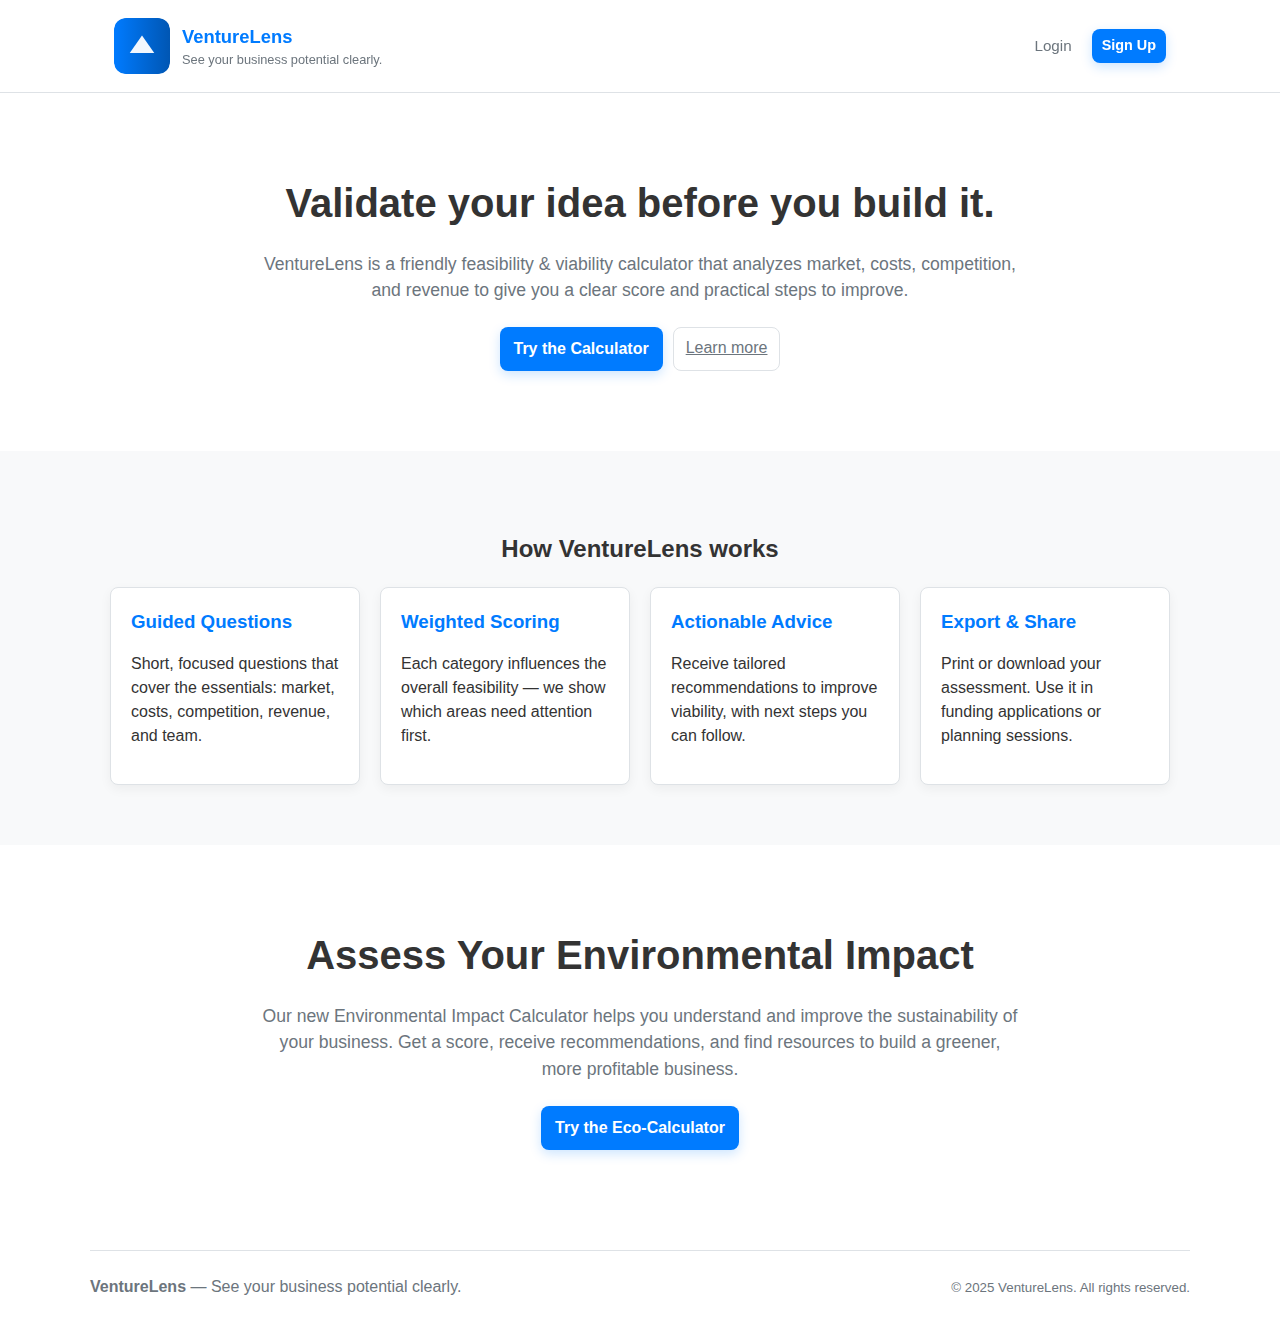
<file: index.html>
<!DOCTYPE html>
<html lang="en">
<head>
    <meta charset="UTF-8">
    <meta name="viewport" content="width=device-width, initial-scale=1.0">
    <title>VentureLens - Feasibility Calculator for Startups</title>
    <link rel="stylesheet" href="styles.css">
</head>
<body>
    <header class="site-header">
        <div class="container header-inner">
          <div class="brand">
            <svg class="logo" viewBox="0 0 64 64" aria-hidden="true"><defs><linearGradient id="g" x1="0" x2="1"><stop offset="0" stop-color="#007BFF"/><stop offset="1" stop-color="#0056b3"/></linearGradient></defs><rect rx="12" width="64" height="64" fill="url(#g)"></rect><path d="M18 40 L32 20 L46 40 Z" fill="white" opacity="0.95"></path></svg>
            <div class="brand-text">
              <h1>VentureLens</h1>
              <p class="tagline">See your business potential clearly.</p>
            </div>
          </div>
      <nav class="nav" id="nav-main">
        <!-- JS will populate this -->
      </nav>
    </div>
  </header>

  <main>
    <!-- Hero -->
    <section class="hero" id="hero">
      <div class="container hero-inner">
        <div class="hero-copy">
          <h2>Validate your idea before you build it.</h2>
          <p>VentureLens is a friendly feasibility & viability calculator that analyzes market, costs, competition, and revenue to give you a clear score and practical steps to improve.</p>
          <div class="cta-row">
            <a href="calculator.html" class="btn-primary">Try the Calculator</a>
            <a href="about.html" class="btn-ghost">Learn more</a>
          </div>
        </div>
      </div>
    </section>

    <!-- Features -->
    <section id="features" class="features">
        <div class="container">
            <h2>How VentureLens works</h2>
            <div class="feature-grid">
              <div class="feature">
                <h3>Guided Questions</h3>
                <p>Short, focused questions that cover the essentials: market, costs, competition, revenue, and team.</p>
              </div>
              <div class="feature">
                <h3>Weighted Scoring</h3>
                <p>Each category influences the overall feasibility — we show which areas need attention first.</p>
              </div>
              <div class="feature">
                <h3>Actionable Advice</h3>
                <p>Receive tailored recommendations to improve viability, with next steps you can follow.</p>
              </div>
              <div class="feature">
                <h3>Export & Share</h3>
                <p>Print or download your assessment. Use it in funding applications or planning sessions.</p>
              </div>
            </div>
        </div>
    </section>

    <!-- New Environment Section -->
    <section id="environment-feature" class="hero">
        <div class="container hero-inner">
            <div class="hero-copy">
              <h2>Assess Your Environmental Impact</h2>
              <p>Our new Environmental Impact Calculator helps you understand and improve the sustainability of your business. Get a score, receive recommendations, and find resources to build a greener, more profitable business.</p>
              <div class="cta-row">
                <a href="environment.html" class="btn-primary">Try the Eco-Calculator</a>
              </div>
            </div>
          </div>
    </section>

  </main>

  <!-- Footer -->
  <footer class="site-footer container">
    <div>
      <strong>VentureLens</strong> — See your business potential clearly.
    </div>
    <div class="footer-links">
        <small>&copy; 2025 VentureLens. All rights reserved.</small>
    </div>
  </footer>

  <script>
    document.addEventListener('DOMContentLoaded', () => {
      const nav = document.getElementById('nav-main');
      if (!nav) return;
      const loggedInUser = sessionStorage.getItem('loggedInUser');
      if (loggedInUser) {
          nav.innerHTML = `
              <a href="calculator.html" class="link">Calculator</a>
              <a href="environment.html" class="link">Environment</a>
              <a href="dashboard.html" class="link">My Dashboard</a>
              <a href="#" id="logoutBtn" class="link">Logout</a>
          `;
          const logoutBtn = document.getElementById('logoutBtn');
          if (logoutBtn) {
            logoutBtn.addEventListener('click', () => {
                sessionStorage.removeItem('loggedInUser');
                window.location.href = "index.html";
            });
          }
      } else {
          nav.innerHTML = `
              <a href="login.html" class="link">Login</a>
              <a href="signup.html" class="btn-primary small">Sign Up</a>
          `;
      }
    });
  </script>
  <script src="app.js"></script>
</body>
</html>
</file>
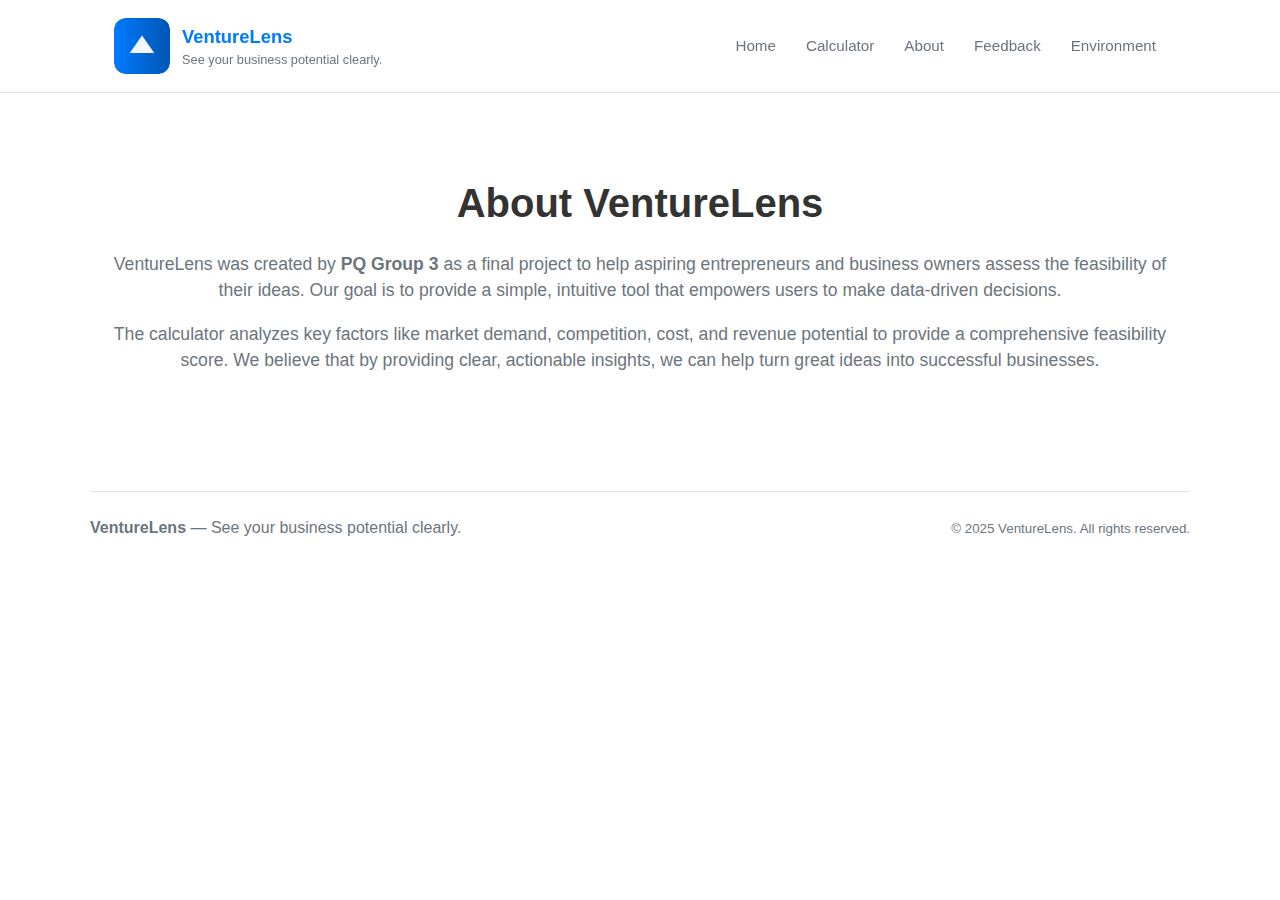
<file: about.html>
<!DOCTYPE html>
<html lang="en">
<head>
    <meta charset="UTF-8">
    <meta name="viewport" content="width=device-width, initial-scale=1.0">
    <title>About VentureLens</title>
    <link rel="stylesheet" href="styles.css">
</head>
<body>
    <header class="site-header">
        <div class="container header-inner">
          <div class="brand">
            <svg class="logo" viewBox="0 0 64 64" aria-hidden="true"><defs><linearGradient id="g" x1="0" x2="1"><stop offset="0" stop-color="#007BFF"/><stop offset="1" stop-color="#0056b3"/></linearGradient></defs><rect rx="12" width="64" height="64" fill="url(#g)"></rect><path d="M18 40 L32 20 L46 40 Z" fill="white" opacity="0.95"></path></svg>
            <div class="brand-text">
              <h1>VentureLens</h1>
              <p class="tagline">See your business potential clearly.</p>
            </div>
          </div>
          <nav class="nav">
            <a href="index.html" class="link">Home</a>
            <a href="calculator.html" class="link">Calculator</a>
            <a href="about.html" class="link">About</a>
            <a href="feedback.html" class="link">Feedback</a>
            <a href="environment.html" class="link">Environment</a>
          </nav>
        </div>
    </header>
    <main class="container">
        <section class="hero">
            <div class="hero-copy">
                <h2>About VentureLens</h2>
                <p>VentureLens was created by <strong>PQ Group 3</strong> as a final project to help aspiring entrepreneurs and business owners assess the feasibility of their ideas. Our goal is to provide a simple, intuitive tool that empowers users to make data-driven decisions.</p>
                <p>The calculator analyzes key factors like market demand, competition, cost, and revenue potential to provide a comprehensive feasibility score. We believe that by providing clear, actionable insights, we can help turn great ideas into successful businesses.</p>
            </div>
        </section>
      </main>

      <footer class="site-footer container">
        <div>
          <strong>VentureLens</strong> — See your business potential clearly.
        </div>
        <div class="footer-links">
          <small>&copy; 2025 VentureLens. All rights reserved.</small>
        </div>
      </footer>
</body>
</html>
</file>
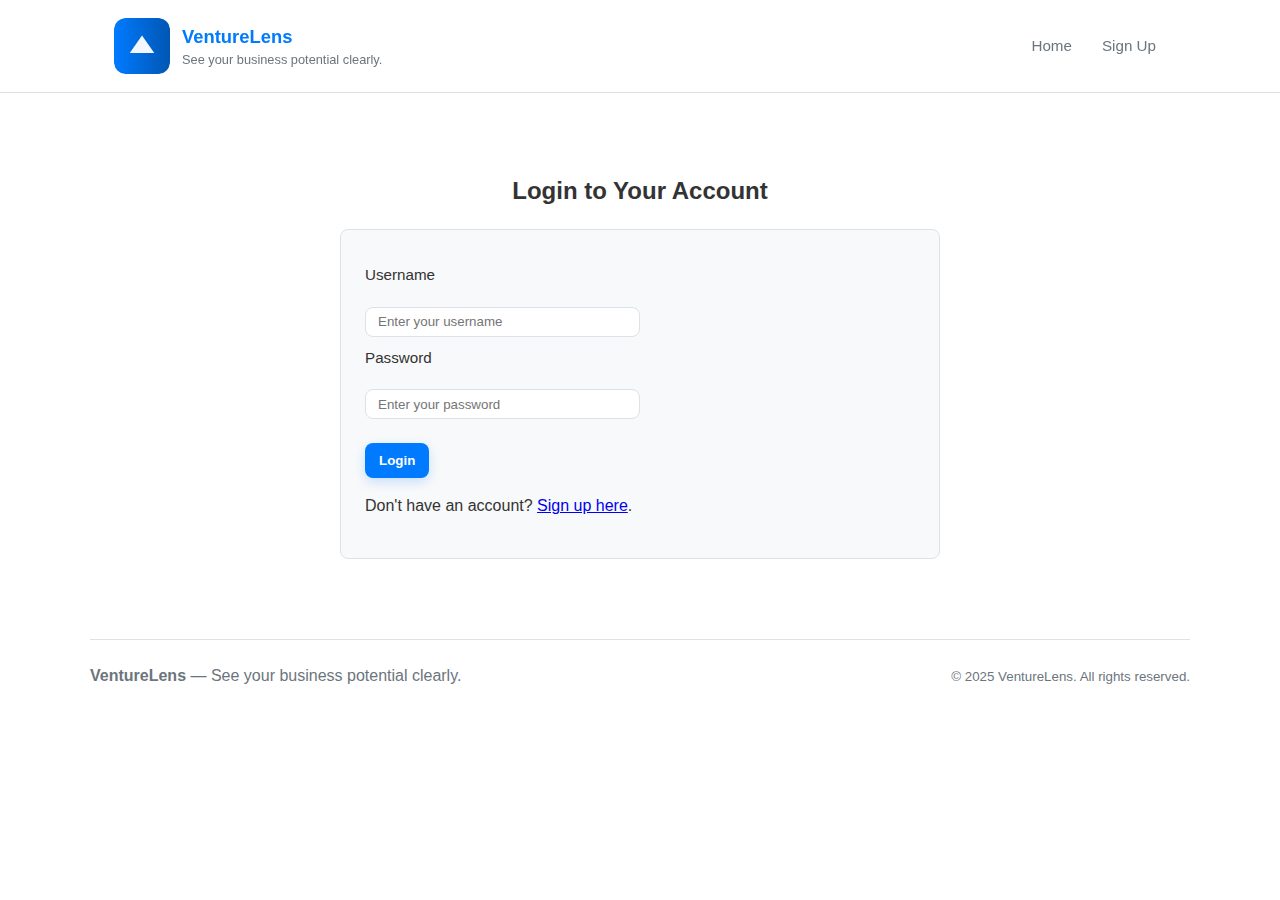
<file: environment.html>
<!DOCTYPE html>
<html lang="en">
<head>
    <meta charset="UTF-8">
    <meta name="viewport" content="width=device-width, initial-scale=1.0">
    <title>Environmental Impact - VentureLens</title>
    <link rel="stylesheet" href="styles.css">
</head>
<body id="environment-page">
    <header class="site-header">
        <div class="container header-inner">
          <div class="brand">
            <svg class="logo" viewBox="0 0 64 64" aria-hidden="true"><defs><linearGradient id="g" x1="0" x2="1"><stop offset="0" stop-color="#007BFF"/><stop offset="1" stop-color="#0056b3"/></linearGradient></defs><rect rx="12" width="64" height="64" fill="url(#g)"></rect><path d="M18 40 L32 20 L46 40 Z" fill="white" opacity="0.95"></path></svg>
            <div class="brand-text">
              <h1>VentureLens</h1>
              <p class="tagline">See your business potential clearly.</p>
            </div>
          </div>
          <nav class="nav">
            <a href="index.html" class="link">Home</a>
            <a href="calculator.html" class="link">Calculator</a>
            <a href="about.html" class="link">About</a>
            <a href="feedback.html" class="link">Feedback</a>
            <a href="environment.html" class="link">Environment</a>
          </nav>
        </div>
      </header>

      <main class="container">
        <section id="environment-calculator" class="calc-wrap">
            <div class="calc-header">
              <h2>Environmental Impact Calculator</h2>
              <p>Assess the environmental friendliness of your business idea.</p>
            </div>
      
            <div class="calc-grid">
              <form id="envForm" class="calc-form" autocomplete="off">
                <fieldset>
                    <legend>Energy Consumption</legend>
                    <label>How would you rate your estimated energy consumption? (1 = Very High, 5 = Very Low)
                      <input type="range" id="energyConsumption" min="1" max="5" value="3" />
                      <output id="energyConsumptionOut">3</output>
                    </label>
                </fieldset>

                <fieldset>
                    <legend>Waste Generation</legend>
                    <label>How would you rate your estimated waste generation? (1 = Very High, 5 = Very Low)
                      <input type="range" id="wasteGeneration" min="1" max="5" value="3" />
                      <output id="wasteGenerationOut">3</output>
                    </label>
                </fieldset>

                <fieldset>
                    <legend>Water Usage</legend>
                    <label>How would you rate your estimated water usage? (1 = Very High, 5 = Very Low)
                      <input type="range" id="waterUsage" min="1" max="5" value="3" />
                      <output id="waterUsageOut">3</output>
                    </label>
                </fieldset>

                <fieldset>
                    <legend>Supply Chain</legend>
                    <label>How sustainable is your supply chain? (1 = Not at all, 5 = Very Sustainable)
                      <input type="range" id="supplyChain" min="1" max="5" value="3" />
                      <output id="supplyChainOut">3</output>
                    </label>
                </fieldset>

                <fieldset>
                    <legend>Product Lifecycle</legend>
                    <label>How circular is your product lifecycle (recyclable, reusable)? (1 = Not at all, 5 = Very Circular)
                      <input type="range" id="productLifecycle" min="1" max="5" value="3" />
                      <output id="productLifecycleOut">3</output>
                    </label>
                </fieldset>

                <div class="form-actions">
                  <button type="button" id="calcEnvNow" class="btn-primary">Calculate Score</button>
                  <button type="button" id="resetEnvBtn" class="btn-ghost">Reset</button>
                </div>
              </form>
      
              <aside class="results" id="envResults" aria-live="polite">
                <div class="result-top">
                  <h3>Environmental Score</h3>
                  <p id="envResultShort">Complete the form and press Calculate.</p>
                </div>
      
                <div class="score-wrap">
                  <div class="radial" id="envRadial">
                    <div class="radial-inner">
                      <span id="envScorePercent">--</span><small>%</small>
                    </div>
                  </div>
                  <div class="score-legend">
                    <div><strong>Verdict:</strong> <span id="envVerdict">—</span></div>
                  </div>
                </div>
      
                <div class="recommendations" id="envRecommendations">
                  <!-- JS will inject tailored recommendations -->
                </div>
              </aside>
            </div>
        </section>

        <section id="resources" class="features">
            <div class="container">
                <h2>Sustainable Business Resources</h2>
                <div id="resourceLinks">
                    <!-- JS will inject links -->
                </div>
            </div>
        </section>
      </main>

      <footer class="site-footer container">
        <div>
          <strong>VentureLens</strong> — See your business potential clearly.
        </div>
        <div class="footer-links">
          <small>&copy; 2025 VentureLens. All rights reserved.</small>
        </div>
      </footer>
      <script src="app.js"></script>
      <script>
        // Update output values when range inputs change
        document.querySelectorAll('input[type="range"]').forEach(input => {
          input.addEventListener('input', function() {
            document.getElementById(this.id + 'Out').value = this.value;
          });
        });
      </script>
</body>
</html>
</file>
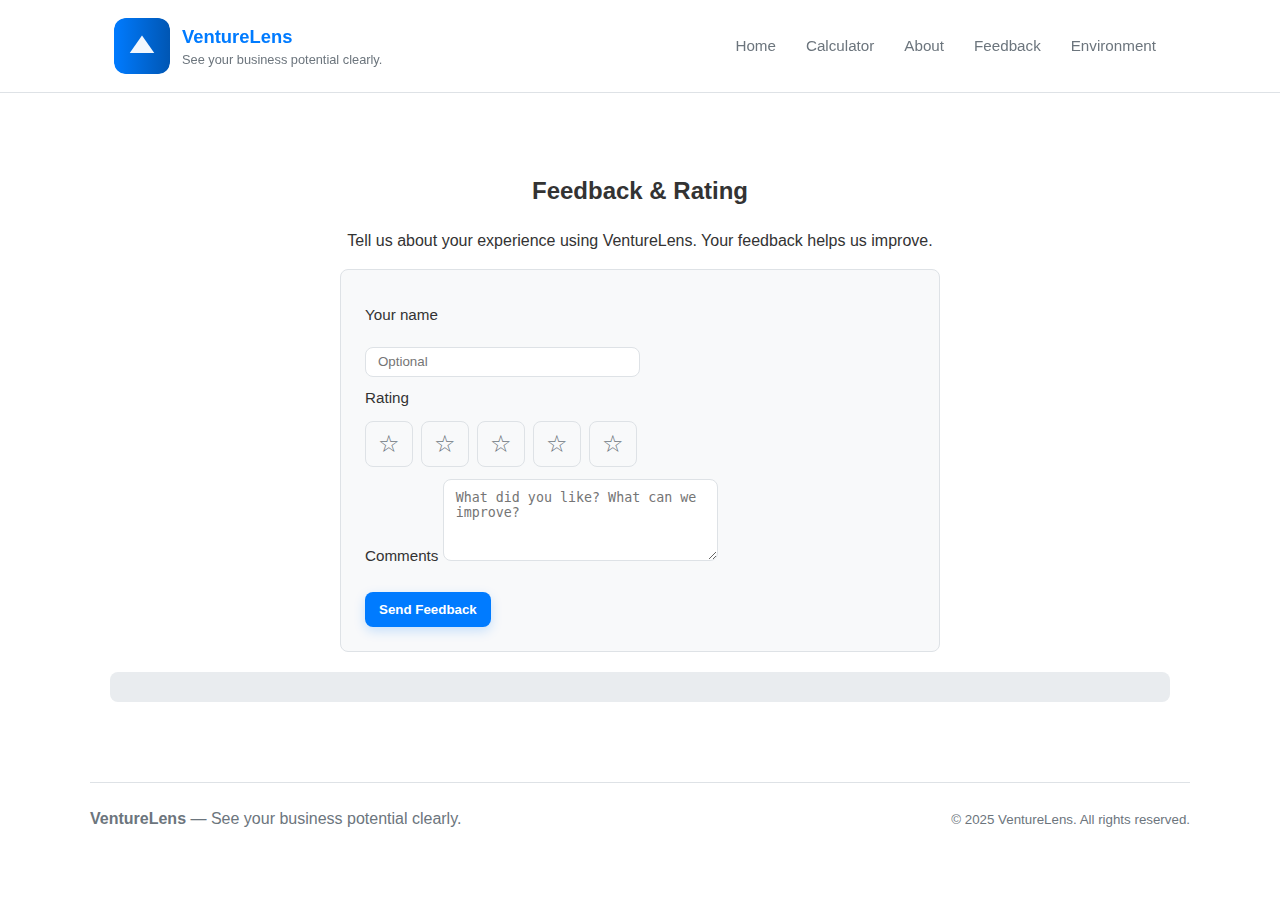
<file: feedback.html>
<!DOCTYPE html>
<html lang="en">
<head>
    <meta charset="UTF-8">
    <meta name="viewport" content="width=device-width, initial-scale=1.0">
    <title>Feedback - VentureLens</title>
    <link rel="stylesheet" href="styles.css">
</head>
<body id="feedback-page">
    <header class="site-header">
        <div class="container header-inner">
          <div class="brand">
            <svg class="logo" viewBox="0 0 64 64" aria-hidden="true"><defs><linearGradient id="g" x1="0" x2="1"><stop offset="0" stop-color="#007BFF"/><stop offset="1" stop-color="#0056b3"/></linearGradient></defs><rect rx="12" width="64" height="64" fill="url(#g)"></rect><path d="M18 40 L32 20 L46 40 Z" fill="white" opacity="0.95"></path></svg>
            <div class="brand-text">
              <h1>VentureLens</h1>
              <p class="tagline">See your business potential clearly.</p>
            </div>
          </div>
          <nav class="nav">
            <a href="index.html" class="link">Home</a>
            <a href="calculator.html" class="link">Calculator</a>
            <a href="about.html" class="link">About</a>
            <a href="feedback.html" class="link">Feedback</a>
            <a href="environment.html" class="link">Environment</a>
          </nav>
        </div>
      </header>

      <main class="container">
        <section id="feedback" class="feedback-section">
            <h2>Feedback & Rating</h2>
            <p>Tell us about your experience using VentureLens. Your feedback helps us improve.</p>
      
            <form id="feedbackForm" class="feedback-form" method="POST" action="/submit-feedback">
              <label for="fbName">Your name</label>
              <input id="fbName" name="fbName" type="text" placeholder="Optional" />
      
              <label>Rating
                <div class="stars" id="starContainer" role="radiogroup" aria-label="Rating">
                  <button type="button" data-value="1" class="star">☆</button>
                  <button type="button" data-value="2" class="star">☆</button>
                  <button type="button" data-value="3" class="star">☆</button>
                  <button type="button" data-value="4" class="star">☆</button>
                  <button type="button" data-value="5" class="star">☆</button>
                </div>
              </label>
      
              <label>Comments
                <textarea id="fbComment" placeholder="What did you like? What can we improve?" rows="4"></textarea>
              </label>
      
              <div class="form-actions">
                <button type="button" id="sendFeedback" class="btn-primary">Send Feedback</button>
              </div>
            </form>
      
            <div id="fbSummary" class="fb-summary" aria-live="polite"></div>
          </section>
      </main>

      <footer class="site-footer container">
        <div>
          <strong>VentureLens</strong> — See your business potential clearly.
        </div>
        <div class="footer-links">
          <small>&copy; 2025 VentureLens. All rights reserved.</small>
        </div>
      </footer>
      <script src="app.js"></script>
</body>
</html>
</file>
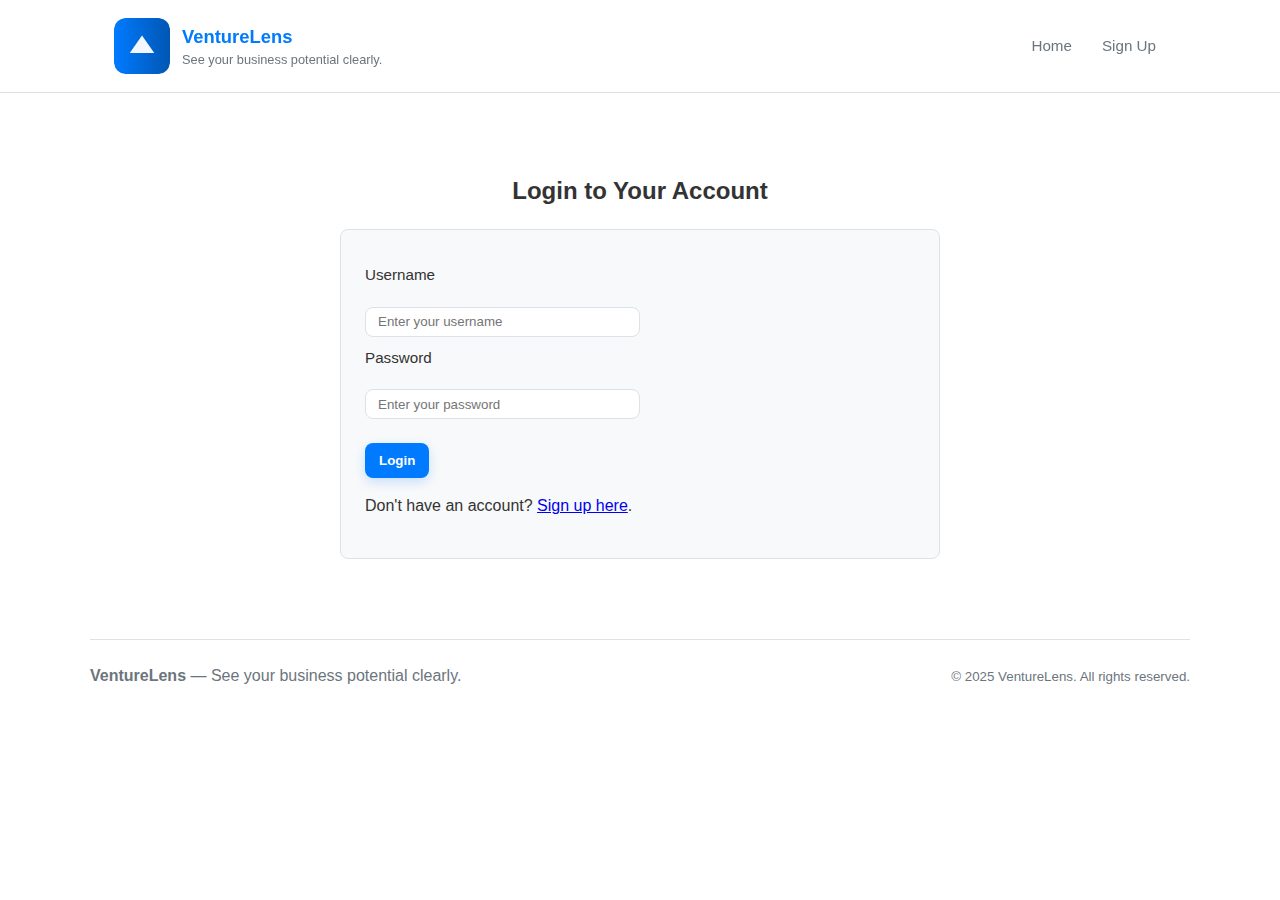
<file: login.html>
<!DOCTYPE html>
<html lang="en">
<head>
    <meta charset="UTF-8">
    <meta name="viewport" content="width=device-width, initial-scale=1.0">
    <title>Login - VentureLens</title>
    <link rel="stylesheet" href="styles.css">
</head>
<body id="login-page">
    <header class="site-header">
        <div class="container header-inner">
          <div class="brand">
            <svg class="logo" viewBox="0 0 64 64" aria-hidden="true"><defs><linearGradient id="g" x1="0" x2="1"><stop offset="0" stop-color="#007BFF"/><stop offset="1" stop-color="#0056b3"/></linearGradient></defs><rect rx="12" width="64" height="64" fill="url(#g)"></rect><path d="M18 40 L32 20 L46 40 Z" fill="white" opacity="0.95"></path></svg>
            <div class="brand-text">
              <h1>VentureLens</h1>
              <p class="tagline">See your business potential clearly.</p>
            </div>
          </div>
          <nav class="nav">
            <a href="index.html" class="link">Home</a>
            <a href="signup.html" class="link">Sign Up</a>
          </nav>
        </div>
      </header>

      <main class="container">
        <section class="feedback-section">
            <h2>Login to Your Account</h2>
            <form id="loginForm" class="feedback-form" action="/login" method="POST">
              <input type="hidden" name="_csrf" value="{{csrfToken}}">
              <label for="username">Username</label>
              <input id="username" name="username" type="text" placeholder="Enter your username" required />
              <label for="password">Password</label>
              <input id="password" name="password" type="password" placeholder="Enter your password" required />
              <div class="form-actions">
                <button type="submit" class="btn-primary">Login</button>
              </div>
              <p>Don't have an account? <a href="signup.html">Sign up here</a>.</p>
            </form>
          </section>
      </main>

      <footer class="site-footer container">
        <div>
          <strong>VentureLens</strong> — See your business potential clearly.
        </div>
        <div class="footer-links">
          <small>&copy; 2025 VentureLens. All rights reserved.</small>
        </div>
      </footer>
      <script src="app.js"></script>
</body>
</html>
</file>
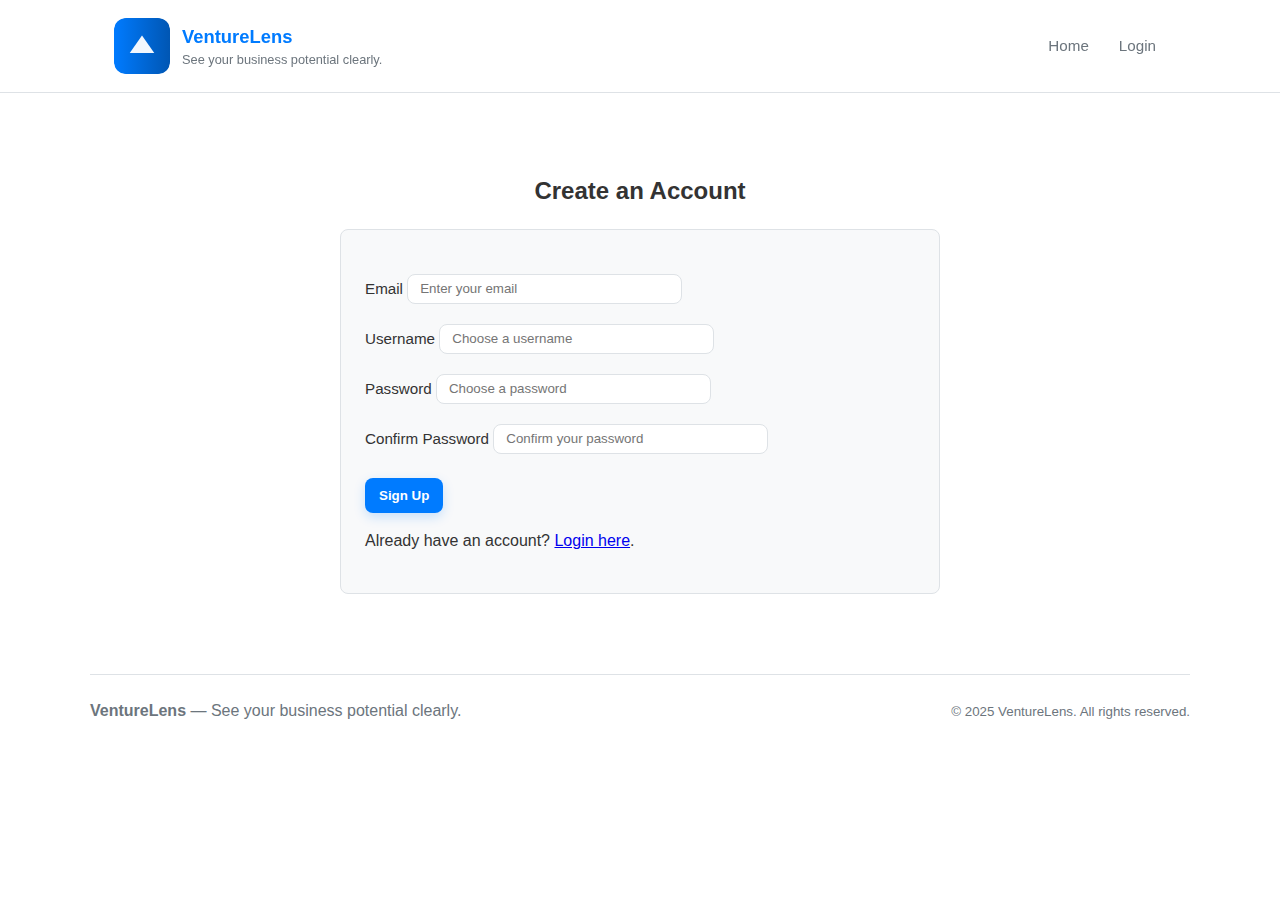
<file: signup.html>
<!DOCTYPE html>
<html lang="en">
<head>
    <meta charset="UTF-8">
    <meta name="viewport" content="width=device-width, initial-scale=1.0">
    <title>Sign Up - VentureLens</title>
    <link rel="stylesheet" href="styles.css">
</head>
<body id="signup-page">
    <header class="site-header">
        <div class="container header-inner">
          <div class="brand">
            <svg class="logo" viewBox="0 0 64 64" aria-hidden="true"><defs><linearGradient id="g" x1="0" x2="1"><stop offset="0" stop-color="#007BFF"/><stop offset="1" stop-color="#0056b3"/></linearGradient></defs><rect rx="12" width="64" height="64" fill="url(#g)"></rect><path d="M18 40 L32 20 L46 40 Z" fill="white" opacity="0.95"></path></svg>
            <div class="brand-text">
              <h1>VentureLens</h1>
              <p class="tagline">See your business potential clearly.</p>
            </div>
          </div>
          <nav class="nav">
            <a href="index.html" class="link">Home</a>
            <a href="login.html" class="link">Login</a>
          </nav>
        </div>
      </header>

      <main class="container">
        <section class="feedback-section">
            <h2>Create an Account</h2>
            <form id="signupForm" class="feedback-form">
              <label>Email
                <input id="email" type="email" placeholder="Enter your email" required />
              </label>
              <label>Username
                <input id="username" type="text" placeholder="Choose a username" required />
              </label>
              <label>Password
                <input id="password" type="password" placeholder="Choose a password" minlength="8" required />
              </label>
              <label>Confirm Password
                <input id="confirm-password" type="password" placeholder="Confirm your password" minlength="8" required />
              </label>
              <div class="form-actions">
                <button type="submit" class="btn-primary">Sign Up</button>
              </div>
              <p>Already have an account? <a href="login.html">Login here</a>.</p>
            </form>
          </section>
      </main>

      <footer class="site-footer container">
        <div>
          <strong>VentureLens</strong> — See your business potential clearly.
        </div>
        <div class="footer-links">
          <small>&copy; 2025 VentureLens. All rights reserved.</small>
        </div>
      </footer>
      <script src="app.js"></script>
</body>
</html>
</file>
<file: styles.css>
/* styles.css — light, modern, minimal, responsive style for VentureLens */

/* Base reset & fonts */
:root{
  --bg: #ffffff;
  --text: #333333;
  --primary: #007BFF;
  --primary-dark: #0056b3;
  --muted: #6c757d;
  --card-bg: #f8f9fa;
  --border-color: #dee2e6;
  --radius: 8px;
  --container: 1100px;
}

*{
  box-sizing:border-box;
}

html,body{
  height:100%;
}

body{
  margin:0;
  font-family: 'Helvetica Neue', Arial, sans-serif;
  background-color: var(--bg);
  color: var(--text);
  -webkit-font-smoothing:antialiased;
  line-height:1.5;
}

/* Container */
.container{
  max-width:var(--container);
  margin:0 auto;
  padding:20px;
}

/* Header */
.site-header{
  position:sticky; top:0; z-index:40;
  background-color: rgba(255, 255, 255, 0.9);
  backdrop-filter: blur(6px);
  border-bottom:1px solid var(--border-color);
}

.header-inner{
  display:flex; 
  align-items:center; 
  justify-content:space-between;
  gap:12px; 
  padding:18px 24px;
}

.brand{
  display:flex; 
  align-items:center; 
  gap:12px
}

.brand .logo{
  width:56px;
  height:56px;
  border-radius:12px
}

.brand-text h1{
  margin:0;
  font-size:1.15rem; 
  color: var(--primary);
}

.tagline{
  margin:0;
  font-size:0.8rem;
  color:var(--muted)
}

/* Nav */
.nav{
  display:flex;
  align-items:center;
  gap:10px
}

.link{
  color:var(--muted); 
  text-decoration:none; 
  font-size:0.95rem; 
  padding: 5px 10px; 
  border-radius: var(--radius);
  transition: background-color 0.2s ease, color 0.2s ease;
}

.link:hover{
  background-color: var(--card-bg); 
  color: var(--primary);
}

.btn-primary{
  background-color: var(--primary);
  color: #ffffff; padding:10px 14px; 
  border-radius:var(--radius); 
  border:0; 
  cursor:pointer; 
  font-weight:600;
  box-shadow: 0 4px 12px rgba(0, 123, 255, 0.2);
  transition: background-color 0.2s ease;
  text-decoration: none;
}

.btn-primary:hover{ 
  background-color: var(--primary-dark);
  box-shadow: 0 6px 16px rgba(0, 86, 179, 0.3);
  transition: background-color 0.2s ease;
}

.btn-primary.small{
  padding:6px 10px;
  font-size:0.9rem
}

.btn-ghost{
  background:transparent;
  border:1px solid var(--border-color);
  color:var(--muted); 
  padding:8px 12px; 
  border-radius:var(--radius); 
  cursor:pointer;
  transition: all 0.2s ease;
}

.btn-ghost:hover{ 
  background-color: var(--card-bg); 
  color: var(--primary); 
  border-color: var(--primary);
  transition: background-color 0.2s ease;
}

/* Hero */
.hero{
  padding:60px 0; 
  text-align: center;
}

.hero-inner{ 
  max-width: 800px; 
}

.hero-copy h2{
  font-size:2.5rem;
  margin:0 0 8px
}

.hero-copy p{
  color:var(--muted); 
  font-size: 1.1rem;
}

.cta-row{
  margin-top:24px;
  display:flex;gap:10px; 
  justify-content: center;
}

/* Features */
.features{
  padding:40px 0; 
  background-color: var(--card-bg); 
  text-align: center;
}

.feature-grid{
  display:grid;
  grid-template-columns:repeat(auto-fit,minmax(250px,1fr));
  gap:20px;
  margin-top:20px; 
  text-align: left;
}

.feature{
  background:var(--bg);
  padding:20px;
  border-radius:var(--radius);
  border:1px solid var(--border-color); 
  box-shadow: 0 4px 12px rgba(0,0,0,0.05);
}

.feature h3{
  margin:0 0 10px; 
  color: var(--primary);
}

/* Calculator layout */
.calc-wrap{
  padding:28px 0;
}

.calc-header h2{
  margin:0;
  font-size:1.4rem;
}

.calc-grid{
  display:grid;
  grid-template-columns:1fr 420px; 
  gap:30px; 
  margin-top:14px;
}

/* Form styles */
.calc-form{
  background-color: var(--bg); 
  padding:24px; 
  border-radius:var(--radius); 
  border:1px solid var(--border-color); 
  box-shadow: 0 4px 12px rgba(0,0,0,0.05);
}

fieldset{
  margin:15px 0;
  padding:15px;
  border-radius:var(--radius);
  background-color: var(--card-bg);
  order:1px solid var(--border-color);
}
legend{
  font-weight:600; 
  color: var(--primary);
}

label{
  display:block;
  margin:10px 0;
  font-size:0.95rem
}

input[type="text"], input[type="number"], select, textarea{
  width:50%;
  padding:10px 12px;
  border-radius:var(--radius);
  background-color: var(--bg);
  border:1px solid var(--border-color);
  color:inherit;
  transition: border-color 0.2s ease;
}

input[type="text"]:focus, input[type="number"]:focus, select:focus, textarea:focus {
  outline: none;
  border-color: var(--primary);
  transition: border-color 0.2s ease;
  box-shadow: 0 0 0 2px rgba(0, 123, 255, 0.2);
  border-radius: var(--radius);
  padding: 10px 12px;
  background-color: var(--bg);
}

input[type="range"]{
  width:100%;
  margin-top:6px;
  padding: 10px 12px;

}

output{
  float:right;
  margin-top:-28px;
  font-weight:700;
  color:var(--primary)
}


/* Form actions */
.form-actions{
  display:flex;
  gap:10px;
  margin-top:12px;
}

/* Results panel */
.results{
  background-color: var(--card-bg);
  padding:24px;
  border-radius:var(--radius);
  border:1px solid var(--border-color);
  height:100%;
  display:flex;
  flex-direction:column; 
  gap:15px;
}

.result-tabs { 
  display: flex; 
  gap: 5px; 
  border-bottom: 1px solid var(--border-color); 
  margin-bottom: 15px;
  padding-bottom: 10px; 
}

.tab-link { 
  background: none; 
  border: none; 
  padding: 10px 15px; 
  cursor: pointer; 
  font-size: 1rem; 
  color: var(--muted); 
  border-bottom: 2px solid transparent; 
  transition: color 0.2s ease, border-bottom-color 0.2s ease;
}

.tab-link.active { 
  color: var(--primary); 
  border-bottom-color: var(--primary); 
}

.tab-content { 
  display: none; 
}

.tab-content.active { 
  display: block; 
}


.result-top h3{
  margin:0; 
  font-size:1.3rem;
  color: var(--primary);
}

.score-wrap{
  display:flex;
  gap:15px;
  align-items:center;
  margin-top:10px;
  margin-bottom:10px;
}

.radial{
  width:140px;
  height:140px;
  border-radius:50%;
  background:conic-gradient(var(--primary) 0% 0%, #e9ecef 0% 100%);
  display:flex;
  align-items:center;
  justify-content:center; 
  box-shadow: inset 0 4px 10px rgba(0,0,0,0.1);
}

.radial-inner{
  background-color: #fff; 
  width:110px;
  height:110px; 
  border-radius:50%;
  display:flex;
  align-items:center;
  justify-content:center;
  flex-direction:row; 
  gap:6px; 
  font-size:1.5rem; 
  font-weight: 600;
}

.score-legend{
  font-size:0.95rem;
  color:var(--muted)
}

.breakdown{
  margin-top:10px;
}

.breakdown .cat{
  display:flex;
  justify-content:space-between;
  align-items:center;
  padding:10px;
  border-radius:var(--radius);
  background-color: #fff;
  margin-bottom:10px; 
  border: 1px solid var(--border-color);
  box-shadow: 0 4px 12px rgba(0,0,0,0.05);
}

.cat .bar{
  height:12px;
  width:55%;
  background:#e9ecef;
  border-radius:var(--radius);
  overflow:hidden;
  margin-left:10px;
  flex-grow:1;
  margin-right:10px;
  box-shadow: inset 0 2px 6px rgba(0,0,0,0.1);
  transition: width 0.2s ease;
}

.cat .bar > i{
  display:block;
  height:100%;
  width:0%;
  background:var(--primary);
  border-radius:var(--radius)
}

.cat .cat-score{
  font-weight:600;
  color:var(--primary)
}

.recommendations{
  margin-top:20px;
}
.recommendations h4{ 
  color: var(--primary); 
  margin-bottom:10px; 
}

.recommendations p{
  margin:6px 0;
  color:var(--muted)
}

.result-actions{
  display:flex;
  gap:10px;
  flex-wrap:wrap;
  margin-top:auto;
}

/* Feedback section */
.feedback-section{
  padding:40px 0; 
  text-align: center;
}

.feedback-form{
  background-color: var(--card-bg); 
  padding:24px;
  border-radius:var(--radius); 
  border:1px solid var(--border-color); 
  max-width: 600px; 
  margin: 0 auto; 
  text-align: left;
}

.stars{
  display:flex; 
  gap:8px;
  margin-bottom:12px;
}

.star{
  background:transparent;
  border:1px solid var(--border-color); 
  padding:8px 12px;
  border-radius:var(--radius);
  color:var(--muted); 
  cursor:pointer; 
  font-size: 1.5rem;
  transition: all 0.2s ease;
}

.star.active{
  background-color: var(--primary); 
  color:#fff; 
  border-color: var(--primary);
  transition: all 0.2s ease;
}

.fb-summary{
  margin-top:20px; 
  padding:15px; 
  background-color: #e9ecef; 
  border-radius:var(--radius);
}

.feedback-form input{
  width:50%; 
  height:30px; 
  margin-top:10px;
  resize:vertical;
  padding:10px 12px;
  border-radius:var(--radius);
  background-color: var(--bg);
  border:1px solid var(--border-color);
  color:inherit;
  transition: border-color 0.2s ease;
}

.feedback-form button{margin-top:12px;}

.fb-summary{margin-top:20px; padding:15px; background-color: #e9ecef; border-radius:var(--radius);}


/* Footer */
.site-footer{display:flex;justify-content:space-between;align-items:center;padding:24px 0;border-top:1px solid var(--border-color);margin-top:20px;color:var(--muted)}

/* About Page */
.about-section{ padding: 40px 0; }
.about-section h2, .about-section h3 { color: var(--primary); }
.about-section ul { list-style-type: disc; padding-left: 20px; }

/* Responsive */
@media (max-width:980px){
  .hero-inner{flex-direction:column; align-items:flex-start}
  .calc-grid{grid-template-columns:1fr; }
  .results{order:2}
}

@media (max-width:600px){
  .brand-text h1{font-size:1rem}
  .hero-copy h2{font-size:1.8rem}
  .nav { flex-direction: column; align-items: flex-start; gap: 5px;}
}
@media (max-width:400px){
  .btn-primary, .btn-ghost{width:100%; text-align:center;}
}
/* End of styles.css */
</file>
